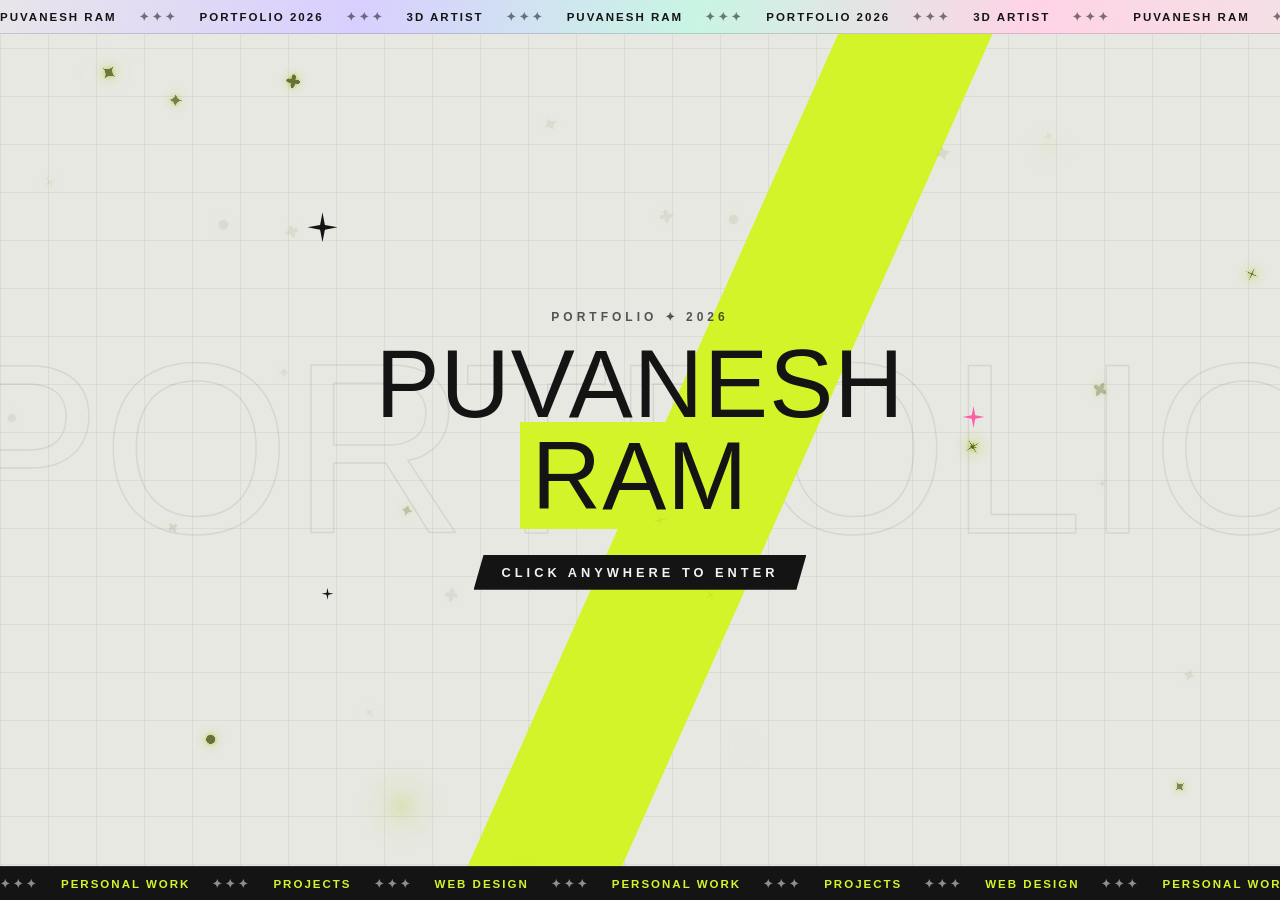
<file: index.html>
<!DOCTYPE html>
<html lang="en">
<head>
<meta charset="UTF-8">
<meta name="viewport" content="width=device-width, initial-scale=1.0">
<meta http-equiv="Content-Security-Policy" content="default-src 'none'; script-src 'self'; style-src 'self' https://fonts.googleapis.com; font-src https://fonts.gstatic.com; img-src 'self' data: https://i.ytimg.com; media-src 'self'; frame-src https://sketchfab.com https://www.youtube-nocookie.com https://player.vimeo.com https://drive.google.com; base-uri 'none'; form-action 'none'; upgrade-insecure-requests">
<meta name="referrer" content="strict-origin-when-cross-origin">
<title>Puvanesh Ram — 3D Generalist Portfolio</title>
<meta name="description" content="Puvanesh Ram is a 3D Generalist based in Chennai, India: 3D environments, characters, vehicles and VR training projects in Blender, Unreal Engine and Unity.">
<link rel="canonical" href="https://puvaneshram.github.io/">
<!-- link previews on WhatsApp, LinkedIn, X and others -->
<meta property="og:type" content="profile">
<meta property="og:site_name" content="Puvanesh Ram">
<meta property="og:title" content="Puvanesh Ram — 3D Generalist Portfolio">
<meta property="og:description" content="3D environments, characters, vehicles and VR training projects in Blender, Unreal Engine and Unity.">
<meta property="og:url" content="https://puvaneshram.github.io/">
<meta property="og:image" content="https://puvaneshram.github.io/assets/og-image.jpg">
<meta property="og:image:width" content="1200">
<meta property="og:image:height" content="630">
<meta name="twitter:card" content="summary_large_image">
<!-- tells Google this site belongs to a person, and which profiles are also theirs -->
<script type="application/ld+json">
{
  "@context": "https://schema.org",
  "@type": "Person",
  "name": "Puvanesh Ram",
  "jobTitle": "3D Generalist",
  "url": "https://puvaneshram.github.io/",
  "image": "https://puvaneshram.github.io/assets/profile/photo.webp",
  "address": { "@type": "PostalAddress", "addressLocality": "Chennai", "addressRegion": "Tamil Nadu", "addressCountry": "IN" },
  "knowsAbout": ["3D Environment Design", "VR Simulation", "Unreal Engine", "Unity", "Blender", "Vehicle Modeling", "UI & UX"],
  "sameAs": ["https://www.linkedin.com/in/puvanesh-ram-r-3493a3314/", "https://puvaneshramr1.artstation.com/"]
}
</script>
<link rel="preconnect" href="https://fonts.googleapis.com">
<link rel="preconnect" href="https://fonts.gstatic.com" crossorigin>
<link href="https://fonts.googleapis.com/css2?family=Bungee&family=Oswald:wght@400;500;600;700&family=Inter:wght@400;500;600&display=swap" rel="stylesheet">
<link rel="stylesheet" href="css/style.css">
</head>
<body>

<div class="screen screen-boot active" data-screen="boot" id="boot-screen">
  <div class="title-echo" aria-hidden="true">PORTFOLIO</div>
  <div class="boot-slash" aria-hidden="true"></div>
  <div class="boot-content">
    <span class="sparkle sparkle-a twinkle" aria-hidden="true"></span>
    <span class="sparkle sparkle-b pink" aria-hidden="true"></span>
    <span class="sparkle sparkle-c small twinkle" aria-hidden="true"></span>
    <p class="hero-kicker">PORTFOLIO ✦ 2026</p>
    <h1 class="hero-title" id="boot-title">PUVANESH<br><span class="title-accent">RAM</span></h1>
    <p class="boot-prompt">CLICK ANYWHERE TO ENTER</p>
  </div>
</div>

<div class="screen screen-menu" data-screen="menu">
  <div class="title-echo" aria-hidden="true">PORTFOLIO</div>

  <div class="menu-layout">
    <header class="menu-top">
      <div class="menu-head">
        <span class="sparkle sparkle-a twinkle" aria-hidden="true"></span>
        <span class="sparkle sparkle-b pink" aria-hidden="true"></span>
        <p class="hero-kicker">CREATIVE PROFILE ✦ 2026</p>
        <h1 class="hero-title">PUVANESH<br><span class="title-accent">RAM</span></h1>
        <div class="tag-row">
          <span class="tag-chip">3D ARTIST</span>
          <span class="tag-chip">UNITY / UNREAL</span>
          <span class="tag-chip">WEB DESIGN</span>
        </div>
      </div>
      <div class="year-badge" aria-hidden="true">
        <span class="year-label">PORTFOLIO</span>
        <span class="year-digits"><b>20</b><b class="outline">26</b></span>
      </div>
    </header>

    <nav class="menu-list" aria-label="Main menu">
      <button class="menu-item" data-target="work"><span class="mi-num">01</span><span class="mi-label">PERSONAL WORK</span></button>
      <button class="menu-item" data-target="unity"><span class="mi-num">02</span><span class="mi-label">PROJECTS</span></button>
      <button class="menu-item" data-target="about"><span class="mi-num">03</span><span class="mi-label">ABOUT</span></button>
      <button class="menu-item" data-target="contact"><span class="mi-num">04</span><span class="mi-label">CONTACT</span></button>
    </nav>

    <footer class="menu-bottom">
      <span class="stamp"><b>PR</b><small>PUVANESH RAM<br>EST. 2026</small></span>
      <div class="sparkle-line" aria-hidden="true"><i>✦</i><i>✦</i><i>✦</i><i>✦</i><i>✦</i><i>✦</i><i>✦</i></div>
      <div class="menu-links" id="menu-links"></div>
    </footer>
  </div>
</div>

<div class="screen screen-work" data-screen="work">
  <button class="back-btn" data-back>‹ BACK</button>
  <div class="screen-inner">
    <div class="section-head">
      <p class="section-kicker">FEATURED</p>
      <h2 class="section-title">PERSONAL WORK</h2>
    </div>

    <div class="card-grid" id="work-grid"></div>

    <div class="section-cta">
      <a class="btn btn-outline" id="work-artstation-cta" href="#" target="_blank" rel="noopener noreferrer" hidden>VIEW FULL GALLERY ON ARTSTATION ↗</a>
    </div>
  </div>
</div>

<div class="screen screen-unity" data-screen="unity">
  <button class="back-btn" data-back>‹ BACK</button>
  <div class="screen-inner">
    <div class="section-head">
      <p class="section-kicker">INTERACTIVE</p>
      <h2 class="section-title">PROJECTS</h2>
    </div>

    <div class="card-grid" id="projects-grid"></div>
  </div>
</div>

<div class="screen screen-about" data-screen="about">
  <button class="back-btn" data-back>‹ BACK</button>
  <div class="screen-inner">
    <div class="section-head">
      <p class="section-kicker">WHO I AM</p>
      <h2 class="section-title">ABOUT</h2>
    </div>
    <div class="about-layout" id="about-content"></div>
  </div>
</div>

<div class="screen screen-contact" data-screen="contact">
  <button class="back-btn" data-back>‹ BACK</button>
  <div class="screen-inner" id="contact-content"></div>
</div>

<div class="screen screen-detail" data-screen="detail">
  <button class="back-btn" id="detail-back">‹ BACK</button>
  <div class="screen-inner">
    <header class="detail-header" id="detail-header"></header>
    <div class="detail-grid" id="detail-grid"></div>
  </div>

  <div class="detail-lightbox" id="detail-lightbox" hidden>
    <div class="lightbox-backdrop" data-lightbox-close></div>
    <button class="lightbox-close" data-lightbox-close aria-label="Close">&times;</button>
    <button class="lightbox-nav lightbox-prev" data-lightbox-prev aria-label="Previous image">‹</button>
    <div class="lightbox-stage" id="lightbox-stage"></div>
    <button class="lightbox-nav lightbox-next" data-lightbox-next aria-label="Next image">›</button>
    <div class="lightbox-counter" id="lightbox-counter"></div>
  </div>
</div>

<div class="ticker ticker-top" aria-hidden="true">
  <div class="ticker-track">
    <span class="ticker-group">
      <span>PUVANESH RAM</span><i>✦✦✦</i>
      <span>PORTFOLIO 2026</span><i>✦✦✦</i>
      <span>3D ARTIST</span><i>✦✦✦</i>
      <span>PUVANESH RAM</span><i>✦✦✦</i>
      <span>PORTFOLIO 2026</span><i>✦✦✦</i>
      <span>3D ARTIST</span><i>✦✦✦</i>
    </span>
  </div>
</div>

<div class="ticker ticker-bottom" aria-hidden="true">
  <div class="ticker-track reverse">
    <span class="ticker-group">
      <i>✦✦✦</i><span>PERSONAL WORK</span>
      <i>✦✦✦</i><span>PROJECTS</span>
      <i>✦✦✦</i><span>WEB DESIGN</span>
      <i>✦✦✦</i><span>PERSONAL WORK</span>
      <i>✦✦✦</i><span>PROJECTS</span>
      <i>✦✦✦</i><span>WEB DESIGN</span>
    </span>
  </div>
</div>

<div class="fx-star" id="fx-star" aria-hidden="true"></div>
<div class="fx-flash" id="fx-flash" aria-hidden="true"></div>
<div class="fx-particles" id="fx-particles" aria-hidden="true"></div>

<script src="js/projects.js"></script>
<script src="js/profile.js"></script>
<script src="js/main.js"></script>
<script src="js/effects.js"></script>
</body>
</html>
</file>
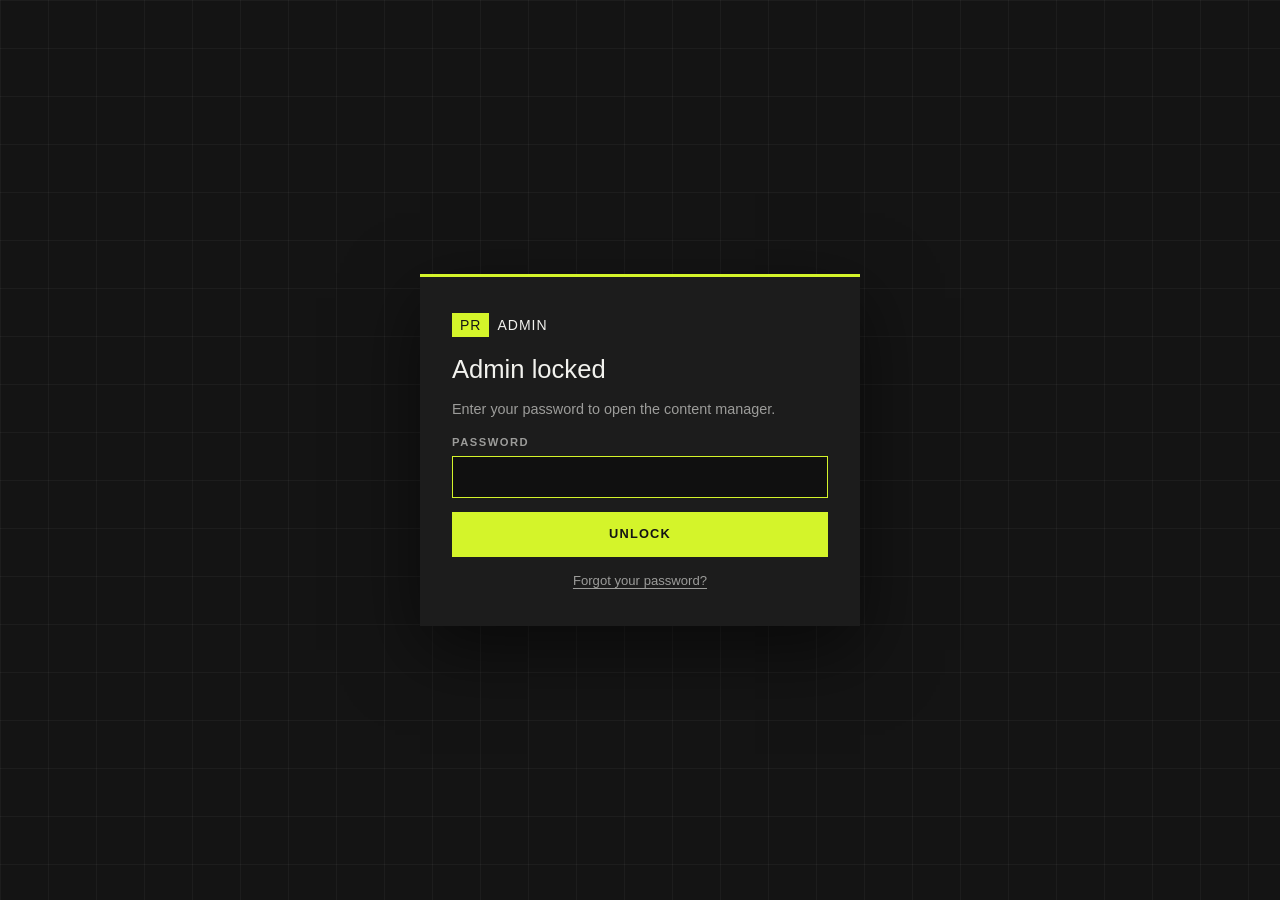
<file: admin.html>
<!DOCTYPE html>
<html lang="en">
<head>
<meta charset="UTF-8">
<meta name="viewport" content="width=device-width, initial-scale=1.0">
<!-- blob: lets the password-decrypted admin app run; nothing else outside this site may load -->
<meta http-equiv="Content-Security-Policy" content="default-src 'none'; script-src 'self' blob:; style-src 'self' https://fonts.googleapis.com; font-src https://fonts.gstatic.com; img-src 'self' data: blob: https://i.ytimg.com; media-src 'self' blob:; connect-src 'self' https://api.github.com; base-uri 'none'; form-action 'none'; upgrade-insecure-requests">
<meta name="referrer" content="no-referrer">
<meta name="robots" content="noindex, nofollow">
<title>Portfolio Admin</title>
<link rel="preconnect" href="https://fonts.googleapis.com">
<link rel="preconnect" href="https://fonts.gstatic.com" crossorigin>
<link href="https://fonts.googleapis.com/css2?family=Bungee&family=Oswald:wght@400;500;600;700&family=Inter:wght@400;500;600&display=swap" rel="stylesheet">
<link rel="stylesheet" href="css/admin.css">
</head>
<body class="locked">

<div class="adm-lock" id="adm-lock" hidden></div>
<div class="adm-lock-notice" id="adm-lock-notice" role="status" hidden></div>

<header class="adm-top">
  <a class="adm-logo" href="index.html" target="_blank" rel="noopener"><b>PR</b>ADMIN</a>
  <div class="adm-status" id="adm-status"></div>
  <div class="adm-top-actions">
    <span class="adm-dirty" id="adm-dirty" hidden>Unsaved changes</span>
    <a class="adm-btn ghost" href="index.html" target="_blank" rel="noopener">View site ↗</a>
    <button class="adm-btn ghost" id="adm-password" type="button">Password</button>
    <button class="adm-btn ghost" id="adm-lock-btn" type="button">Lock</button>
    <button class="adm-btn" id="adm-save" type="button">Save</button>
    <button class="adm-btn primary" id="adm-publish" type="button" title="Put your saved changes on the live website">Publish ↑</button>
  </div>
</header>

<div class="adm-shell">
  <nav class="adm-nav" id="adm-nav" aria-label="Sections">
    <p class="adm-nav-label">Posts</p>
    <button type="button" data-tab="work">Personal Work <span data-count="work"></span></button>
    <button type="button" data-tab="projects">Projects <span data-count="projects"></span></button>
    <p class="adm-nav-label">About me</p>
    <button type="button" data-tab="profile">Profile</button>
    <button type="button" data-tab="cv">CV</button>
  </nav>
  <main class="adm-main" id="adm-main"></main>
</div>

<div class="adm-drawer" id="adm-drawer" hidden></div>
<div class="adm-toast" id="adm-toast" role="status" hidden></div>

<script src="js/projects.js"></script>
<script src="js/profile.js"></script>
<!-- the admin app itself only loads after the password decrypts it (js/admin-lock.js) -->
<script src="js/admin.vault.js"></script>
<script src="js/admin-lock.js"></script>
</body>
</html>
</file>
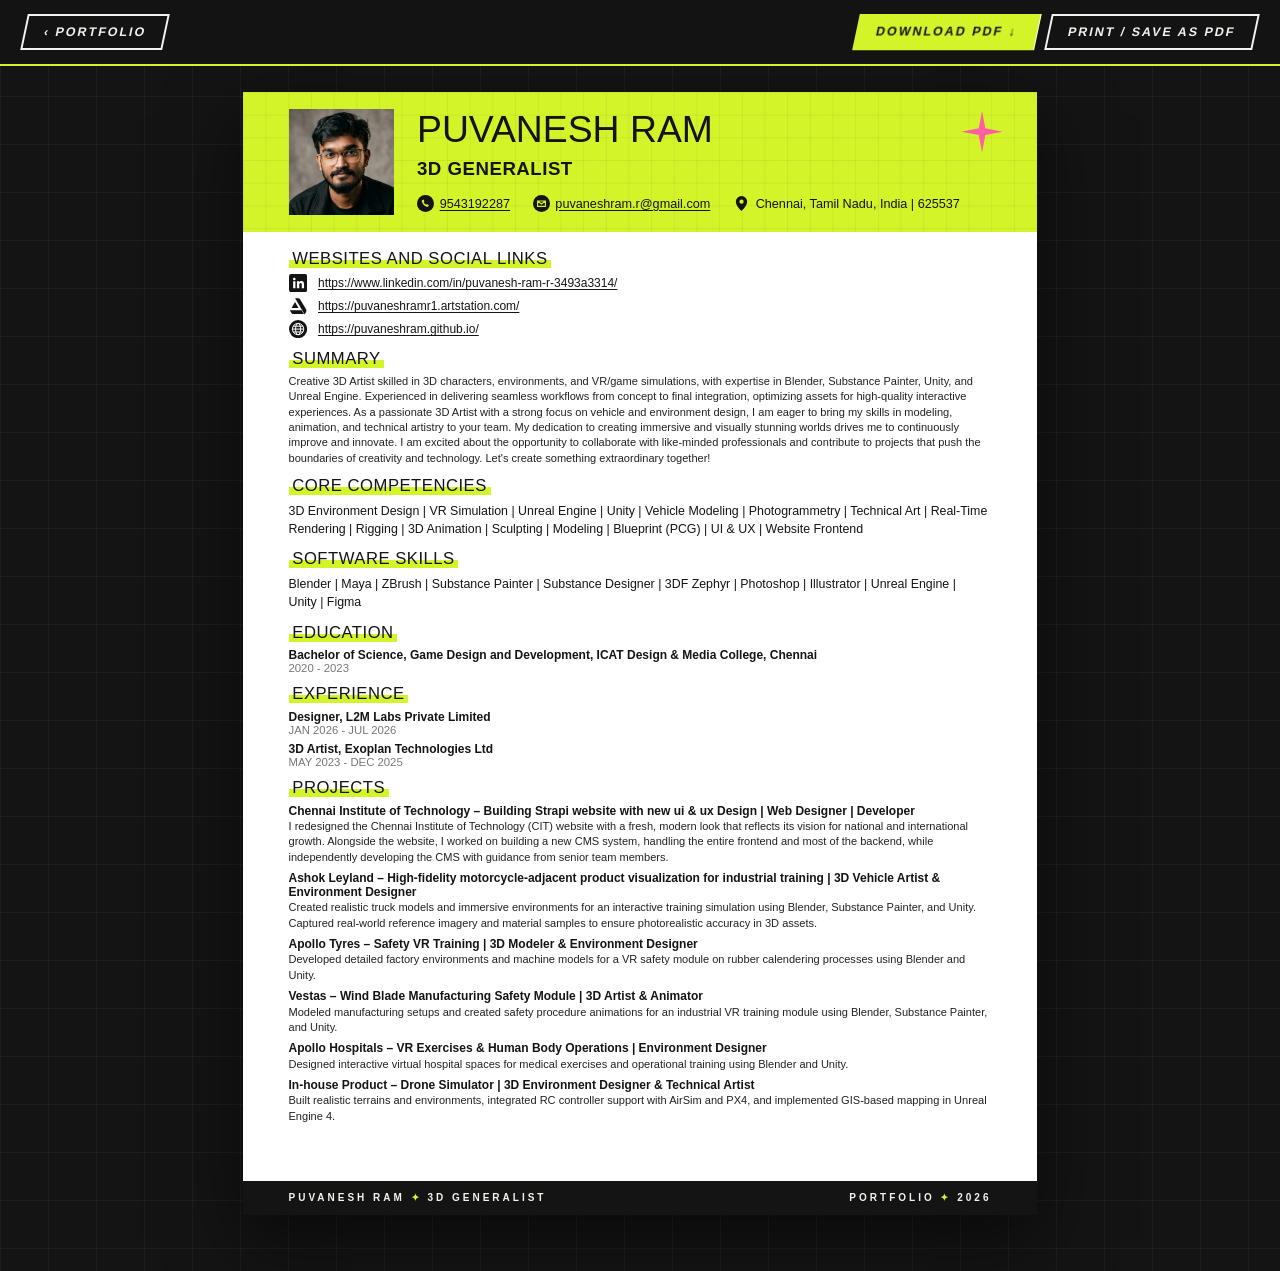
<file: cv.html>
<!DOCTYPE html>
<html lang="en">
<head>
<meta charset="UTF-8">
<meta name="viewport" content="width=device-width, initial-scale=1.0">
<meta http-equiv="Content-Security-Policy" content="default-src 'none'; script-src 'self'; style-src 'self' https://fonts.googleapis.com; font-src https://fonts.gstatic.com; img-src 'self' data:; base-uri 'none'; form-action 'none'; upgrade-insecure-requests">
<meta name="referrer" content="strict-origin-when-cross-origin">
<title>Puvanesh Ram — CV</title>
<meta name="description" content="CV of Puvanesh Ram, 3D Generalist in Chennai, India: experience, client projects, software skills and education.">
<link rel="canonical" href="https://puvaneshram.github.io/cv.html">
<link rel="preconnect" href="https://fonts.googleapis.com">
<link rel="preconnect" href="https://fonts.gstatic.com" crossorigin>
<link href="https://fonts.googleapis.com/css2?family=Bungee&family=Oswald:wght@400;500;600;700&family=Inter:wght@400;500;600&display=swap" rel="stylesheet">
<link rel="stylesheet" href="css/cv.css">
</head>
<body>

<div class="cv-toolbar">
  <a class="cv-tool" href="index.html">‹ PORTFOLIO</a>
  <div class="cv-tool-actions">
    <a class="cv-tool cv-tool-solid" id="cv-download" download>DOWNLOAD PDF ↓</a>
    <button class="cv-tool" id="cv-print" type="button">PRINT / SAVE AS PDF</button>
  </div>
</div>

<main class="cv-sheet" id="cv-sheet"></main>

<script src="js/profile.js"></script>
<script src="js/cv.js"></script>
</body>
</html>
</file>
<file: css/style.css>
:root {
  --ink: #141414;
  --panel: #1c1c1c;
  --paper: #f2f2ee;
  --boot-bg: #e8e8e3;
  --accent: #d4f42a;
  --accent-2: #ff5fa2;
  --lavender: #c3b4ff;
  --mint: #9af2cf;
  --pink: #ffb3d1;
  --peach: #ffd08a;
  --font-display: 'Bungee', sans-serif;
  --font-head: 'Oswald', sans-serif;
  --font-body: 'Inter', sans-serif;
  --ticker-h: 34px;
  --star: polygon(50% 0%, 58% 42%, 100% 50%, 58% 58%, 50% 100%, 42% 58%, 0% 50%, 42% 42%);
  --px: 0;
  --py: 0;
  --cx: -9999px;
  --cy: -9999px;
}

* { margin: 0; padding: 0; box-sizing: border-box; }

body {
  background: var(--ink);
  color: var(--paper);
  font-family: var(--font-body);
  overflow-x: hidden;
}

a { color: inherit; text-decoration: none; }
button { font: inherit; color: inherit; background: none; border: none; cursor: pointer; }

/* ---------- SCREENS ---------- */
.screen {
  position: fixed;
  inset: 0;
  overflow-y: auto;
  overflow-x: hidden;
  opacity: 0;
  pointer-events: none;
  transform: translateY(18px);
  transition: opacity 0.35s ease, transform 0.35s ease;
  z-index: 1;
  background-color: var(--ink);
  background-image:
    linear-gradient(rgba(255,255,255,0.045) 1px, transparent 1px),
    linear-gradient(90deg, rgba(255,255,255,0.045) 1px, transparent 1px);
  background-size: 48px 48px;
}
.screen.active {
  opacity: 1;
  pointer-events: auto;
  transform: none;
  z-index: 2;
}

.screen-inner {
  position: relative;
  z-index: 1;
  width: 100%;
  max-width: 1200px;
  margin: 0 auto;
  padding: calc(var(--ticker-h) + 90px) 40px calc(var(--ticker-h) + 70px);
}

.title-echo {
  position: absolute;
  top: 50%; left: 50%;
  transform: translate(-50%, -50%);
  font-family: var(--font-display);
  font-size: clamp(5rem, 19vw, 18rem);
  line-height: 1;
  color: transparent;
  -webkit-text-stroke: 1.5px rgba(242,242,238,0.07);
  white-space: nowrap;
  pointer-events: none;
  user-select: none;
  z-index: 0;
}

/* ---------- TICKERS ---------- */
.ticker {
  position: fixed;
  left: 0; right: 0;
  height: var(--ticker-h);
  z-index: 20;
  overflow: hidden;
  display: flex;
  align-items: center;
  pointer-events: none;
}
.ticker-top {
  top: 0;
  color: var(--ink);
  background: linear-gradient(100deg, #d9d9d5 0%, #ecebe6 24%, #d8cfff 40%, #c9f5e4 52%, #ffd3e6 64%, #ecebe6 80%, #d9d9d5 100%);
  background-size: 220% 100%;
  background-position: calc(50% + var(--px) * 50%) 0;
  border-bottom: 1px solid rgba(0,0,0,0.15);
}
.ticker-bottom {
  bottom: 0;
  color: var(--accent);
  background: var(--ink);
  border-top: 1px solid #2a2a2a;
}
.ticker-track {
  display: flex;
  width: max-content;
  animation: ticker-scroll 40s linear infinite;
}
.ticker-track.reverse { animation-direction: reverse; }
.ticker-group {
  display: flex;
  align-items: center;
  flex-shrink: 0;
  gap: 22px;
  padding-right: 22px;
  font-family: var(--font-head);
  font-weight: 700;
  font-size: 0.72rem;
  letter-spacing: 2px;
  white-space: nowrap;
}
.ticker-group i { font-style: normal; letter-spacing: 3px; opacity: 0.55; }
.ticker-bottom .ticker-group i { color: var(--paper); }
@keyframes ticker-scroll {
  to { transform: translateX(var(--shift, -50%)); }
}

/* ---------- SPARKLES (4-point stars) ---------- */
.sparkle {
  position: absolute;
  width: 22px;
  height: 22px;
  background: var(--accent);
  clip-path: var(--star);
  pointer-events: none;
}
.sparkle.pink { background: var(--accent-2); }
.sparkle.small { width: 12px; height: 12px; }
.sparkle.twinkle { animation: twinkle 2.2s ease-in-out infinite; }
@keyframes twinkle {
  0%, 100% { transform: scale(0.7); opacity: 0.5; }
  50% { transform: scale(1.15); opacity: 1; }
}
.sparkle-a { top: -18px; left: -44px; width: 30px; height: 30px; }
.sparkle-b { top: 40%; right: -56px; }
.sparkle-c { bottom: 70px; left: -30px; animation-delay: 0.8s; }

/* ---------- SHARED TITLE TYPE ---------- */
.hero-kicker {
  font-family: var(--font-head);
  font-weight: 700;
  letter-spacing: 4px;
  font-size: 0.75rem;
  color: var(--accent);
}

.hero-title {
  font-family: var(--font-display);
  font-weight: 400;
  font-size: clamp(2.8rem, 7.5vw, 6rem);
  line-height: 0.95;
  letter-spacing: 1px;
  color: var(--paper);
  margin-top: 14px;
}
.title-accent { color: var(--accent); }
.hero-title.title-pulse { animation: title-pop 0.6s ease; }
@keyframes title-pop {
  0% { transform: scale(1); }
  35% { transform: scale(1.08) rotate(-1deg); }
  100% { transform: scale(1); }
}

/* ---------- BOOT SCREEN (light poster) ---------- */
.screen-boot {
  display: flex;
  overflow: hidden;
  color: var(--ink);
  cursor: pointer;
  background-color: var(--boot-bg);
  background-image:
    linear-gradient(rgba(0,0,0,0.05) 1px, transparent 1px),
    linear-gradient(90deg, rgba(0,0,0,0.05) 1px, transparent 1px);
}
.screen-boot .title-echo { -webkit-text-stroke-color: rgba(0,0,0,0.08); }
.screen-boot .hero-kicker { color: var(--ink); opacity: 0.7; }
.screen-boot .hero-title { color: var(--ink); }
.screen-boot .title-accent { color: var(--ink); background: var(--accent); padding: 0 0.12em; }
.screen-boot .sparkle { background: var(--ink); }
.screen-boot .sparkle.pink { background: var(--accent-2); }

.boot-slash {
  position: absolute;
  top: 50%; left: 57%;
  width: clamp(90px, 11vw, 170px);
  height: 160vh;
  background: var(--accent);
  transform: translate(-50%, -50%) rotate(24deg);
  pointer-events: none;
  z-index: 1;
}

.boot-content {
  position: relative;
  z-index: 2;
  margin: auto;
  padding: 80px 24px;
  text-align: center;
}

.boot-prompt {
  display: inline-block;
  margin-top: 34px;
  font-family: var(--font-head);
  font-weight: 700;
  font-size: 0.8rem;
  letter-spacing: 4px;
  color: var(--paper);
  background: var(--ink);
  padding: 10px 28px;
  clip-path: polygon(10px 0, 100% 0, calc(100% - 10px) 100%, 0 100%);
  animation: blink-prompt 1.4s ease-in-out infinite;
}
@keyframes blink-prompt {
  0%, 100% { color: var(--paper); }
  50% { color: rgba(242,242,238,0.25); }
}

/* ---------- MAIN MENU (dark poster) ---------- */
.screen-menu { display: flex; }
.screen-menu .title-echo { top: 62%; }

.menu-layout {
  position: relative;
  z-index: 2;
  margin: auto;
  width: min(1100px, 92vw);
  padding: calc(var(--ticker-h) + 36px) 0 calc(var(--ticker-h) + 28px);
  display: flex;
  flex-direction: column;
  gap: 34px;
}

.menu-top {
  display: flex;
  justify-content: space-between;
  align-items: flex-end;
  gap: 24px;
}
.menu-head { position: relative; }

.tag-row {
  display: flex;
  gap: 10px;
  flex-wrap: wrap;
  margin-top: 20px;
}
.tag-chip {
  font-family: var(--font-head);
  font-weight: 700;
  font-size: 0.66rem;
  letter-spacing: 1.5px;
  color: var(--paper);
  border: 1.5px solid rgba(242,242,238,0.6);
  padding: 5px 14px;
  transform: skewX(-12deg);
}
.tag-chip:first-child { background: var(--accent); color: var(--ink); border-color: var(--accent); }

.year-badge { display: flex; align-items: center; gap: 10px; }
.year-label {
  writing-mode: vertical-rl;
  transform: rotate(180deg);
  font-family: var(--font-head);
  font-weight: 700;
  font-size: 0.7rem;
  letter-spacing: 3px;
  opacity: 0.7;
}
.year-digits {
  display: flex;
  flex-direction: column;
  font-family: var(--font-display);
  font-size: clamp(2.2rem, 4.5vw, 3.6rem);
  line-height: 0.9;
  color: var(--lavender);
}
.year-digits b { font-weight: 400; }
.year-digits .outline { color: transparent; -webkit-text-stroke: 1.5px var(--lavender); }

/* slanted slice menu — adjacent edges stay parallel via overlap of --s */
.menu-list {
  --s: 56px;
  display: flex;
  height: clamp(190px, 34vh, 300px);
}
.menu-item {
  --tint: var(--lavender);
  position: relative;
  flex: 1;
  min-width: 0;
  display: flex;
  flex-direction: column;
  justify-content: space-between;
  padding: 22px calc(var(--s) + 10px) 22px 20px;
  background: var(--tint);
  color: var(--ink);
  text-align: left;
  clip-path: polygon(var(--s) 0, 100% 0, calc(100% - var(--s)) 100%, 0 100%);
  transition: flex 0.35s ease, background 0.25s ease, filter 0.25s ease;
  outline: none;
}
.menu-item + .menu-item { margin-left: calc(10px - var(--s)); }
.menu-item:nth-child(2) { --tint: var(--mint); }
.menu-item:nth-child(3) { --tint: var(--pink); }
.menu-item:nth-child(4) { --tint: var(--peach); }
.menu-item::after {
  content: '';
  position: absolute;
  inset: 0;
  background: repeating-linear-gradient(-66deg, rgba(0,0,0,0.06) 0 2px, transparent 2px 9px);
  pointer-events: none;
}

.mi-num {
  position: relative;
  z-index: 2;
  margin-left: var(--s);
  font-family: var(--font-display);
  font-size: clamp(2.6rem, 5vw, 4.4rem);
  line-height: 1;
  color: transparent;
  -webkit-text-stroke: 2px var(--ink);
  transition: color 0.25s ease;
}
.mi-label {
  position: relative;
  z-index: 2;
  display: flex;
  align-items: center;
  gap: 10px;
  font-family: var(--font-head);
  font-weight: 700;
  font-size: clamp(0.85rem, 1.2vw, 1.05rem);
  letter-spacing: 2px;
  white-space: nowrap;
}
.mi-label::after {
  content: '→';
  opacity: 0;
  transform: translateX(-6px);
  transition: opacity 0.2s ease, transform 0.2s ease;
}

.menu-list:hover .menu-item:not(:hover) { filter: brightness(0.75) saturate(0.8); }
.menu-item:hover,
.menu-item:focus-visible {
  flex: 1.5;
  background: var(--accent);
  filter: none;
}
.menu-item:hover .mi-num,
.menu-item:focus-visible .mi-num { color: var(--ink); }
.menu-item:hover .mi-label::after,
.menu-item:focus-visible .mi-label::after { opacity: 1; transform: translateX(0); }

.menu-bottom {
  display: flex;
  align-items: center;
  gap: 28px;
}
.stamp { display: inline-flex; align-items: center; gap: 10px; flex-shrink: 0; }
.stamp b {
  font-family: var(--font-display);
  font-weight: 400;
  font-size: 1.3rem;
  color: var(--ink);
  background: var(--paper);
  padding: 6px 12px 4px;
  clip-path: polygon(0 0, 100% 0, 100% 70%, 78% 100%, 0 100%);
}
.stamp small {
  font-family: var(--font-head);
  font-weight: 700;
  font-size: 0.6rem;
  letter-spacing: 1.5px;
  line-height: 1.35;
  opacity: 0.8;
}
.sparkle-line {
  flex: 1;
  position: relative;
  display: flex;
  justify-content: space-between;
  align-items: center;
}
.sparkle-line::before {
  content: '';
  position: absolute;
  left: 0; right: 0; top: 50%;
  height: 1px;
  background: rgba(242,242,238,0.25);
}
.sparkle-line i {
  position: relative;
  font-style: normal;
  font-size: 0.8rem;
  line-height: 1;
  padding: 0 6px;
  background: var(--ink);
  color: var(--lavender);
}
.sparkle-line i:nth-child(3n+2) { color: var(--mint); }
.sparkle-line i:nth-child(3n) { color: var(--pink); }

.menu-links {
  display: flex;
  gap: 20px;
  flex-shrink: 0;
  font-family: var(--font-head);
  font-weight: 600;
  font-size: 0.75rem;
  letter-spacing: 1.5px;
}
.menu-links a { opacity: 0.75; transition: color 0.2s ease, opacity 0.2s ease; }
.menu-links a:hover { color: var(--accent); opacity: 1; }

/* ---------- BACK BUTTON / BUTTONS ---------- */
.back-btn {
  position: fixed;
  top: calc(var(--ticker-h) + 18px);
  left: 24px;
  z-index: 5;
  font-family: var(--font-head);
  font-weight: 700;
  letter-spacing: 2px;
  font-size: 0.75rem;
  color: var(--ink);
  background: var(--paper);
  padding: 10px 26px;
  clip-path: polygon(10px 0, 100% 0, calc(100% - 10px) 100%, 0 100%);
  transition: background 0.2s ease, transform 0.2s ease;
}
.back-btn:hover,
.back-btn:focus-visible { background: var(--accent); transform: translateX(-3px); outline: none; }

.btn {
  display: inline-block;
  font-family: var(--font-head);
  font-weight: 700;
  letter-spacing: 2px;
  font-size: 0.8rem;
  padding: 14px 30px;
  transition: background 0.2s ease, color 0.2s ease, transform 0.2s ease;
}
.btn-outline {
  color: var(--accent);
  border: 2px solid var(--accent);
  transform: skewX(-12deg);
}
.btn-outline:hover {
  background: var(--accent);
  color: var(--ink);
  transform: skewX(-12deg) translateY(-3px);
}

/* ---------- SECTIONS ---------- */
.section-head { text-align: center; margin-bottom: 60px; }
.section-kicker {
  display: inline-block;
  font-family: var(--font-head);
  font-weight: 700;
  letter-spacing: 3px;
  font-size: 0.7rem;
  color: var(--ink);
  background: var(--accent);
  padding: 6px 22px;
  clip-path: polygon(8px 0, 100% 0, calc(100% - 8px) 100%, 0 100%);
}
.section-title {
  font-family: var(--font-display);
  font-weight: 400;
  font-size: clamp(2rem, 5vw, 3.4rem);
  line-height: 1;
  margin-top: 16px;
}
.section-title::after,
.footer-title::after {
  content: ' ✦';
  color: var(--accent-2);
  font-size: 0.5em;
  vertical-align: middle;
}
.section-cta { text-align: center; margin-top: 56px; }

/* ---------- CARDS ---------- */
.card-grid {
  counter-reset: card-counter;
  display: grid;
  grid-template-columns: repeat(auto-fit, minmax(280px, 380px));
  justify-content: center;
  gap: 28px;
  max-width: 1200px;
  margin: 0 auto;
}

.card {
  counter-increment: card-counter;
  position: relative;
  perspective: 1000px;
  cursor: pointer;
  outline: none;
  filter: drop-shadow(0 12px 18px rgba(0,0,0,0.45));
  transition: filter 0.25s ease;
}
.card:hover,
.card:focus-visible { filter: drop-shadow(7px 7px 0 var(--accent)); }

.card::after {
  content: 'No.' counter(card-counter, decimal-leading-zero);
  position: absolute;
  top: -10px;
  right: 34px;
  z-index: 4;
  font-family: var(--font-head);
  font-weight: 700;
  font-size: 0.65rem;
  letter-spacing: 1px;
  color: var(--ink);
  background: var(--accent-2);
  padding: 5px 14px;
  clip-path: polygon(6px 0, 100% 0, calc(100% - 6px) 100%, 0 100%);
  pointer-events: none;
}

.card-inner {
  --s: 26px;
  position: relative;
  overflow: hidden;
  background: var(--panel);
  clip-path: polygon(var(--s) 0, 100% 0, calc(100% - var(--s)) 100%, 0 100%);
  transform: rotateX(var(--ry, 0deg)) rotateY(var(--rx, 0deg));
  transition: transform 0.15s ease-out;
}

/* square, like ArtStation thumbnails — the admin's thumbnail crop frame uses the same 1:1 shape */
.card-media {
  position: relative;
  aspect-ratio: 1 / 1;
  overflow: hidden;
}
.card-media::before {
  content: '';
  position: absolute;
  inset: 0;
  background: repeating-linear-gradient(-66deg, rgba(0,0,0,0.05) 0 2px, transparent 2px 9px);
  pointer-events: none;
}
.art-1 { background: linear-gradient(160deg, #ddd3ff 0%, #a493f5 100%); }
.art-2 { background: linear-gradient(160deg, #c8f8e4 0%, #6fd9b0 100%); }
.art-3 { background: linear-gradient(160deg, #ffd6e6 0%, #ff8fbf 100%); }

.placeholder-label {
  position: absolute;
  inset: 0;
  display: flex;
  align-items: center;
  justify-content: center;
  text-align: center;
  font-family: var(--font-display);
  font-size: 1.1rem;
  line-height: 1.15;
  color: rgba(20,20,20,0.55);
}

.card-cover {
  position: absolute;
  inset: 0;
  width: 100%;
  height: 100%;
  object-fit: cover;
}
.card-cover.img-missing { display: none; }

.card-video {
  position: absolute;
  inset: 0;
  width: 100%;
  height: 100%;
  object-fit: cover;
  opacity: 0;
  transition: opacity 0.25s ease;
  pointer-events: none;
}
.card:hover .card-video,
.card:focus-visible .card-video { opacity: 1; }

.card-badges {
  position: absolute;
  top: 14px;
  left: 36px;
  display: flex;
  gap: 6px;
  z-index: 3;
}
.badge {
  font-family: var(--font-head);
  font-weight: 700;
  font-size: 0.62rem;
  letter-spacing: 1.5px;
  padding: 4px 10px;
  color: var(--paper);
  background: var(--ink);
  transform: skewX(-12deg);
}
.badge-3d { background: var(--accent); color: var(--ink); }

.holo-sheen {
  position: absolute;
  inset: 0;
  pointer-events: none;
  opacity: 0;
  transition: opacity 0.2s ease;
  mix-blend-mode: overlay;
  background: radial-gradient(circle at var(--mx, 50%) var(--my, 50%),
    rgba(255,255,255,0.7), rgba(195,180,255,0.45) 22%, rgba(154,242,207,0.4) 42%, rgba(255,179,209,0.35) 60%, transparent 78%);
}
.card:hover .holo-sheen,
.card:focus-visible .holo-sheen { opacity: 1; }

.card-info {
  position: relative;
  padding: 16px calc(var(--s) + 14px) 20px 20px;
  background: var(--paper);
  color: var(--ink);
}
.card-info h3 {
  font-family: var(--font-head);
  font-weight: 700;
  font-size: 1rem;
  letter-spacing: 1px;
  text-transform: uppercase;
}
.card-info p {
  font-size: 0.78rem;
  opacity: 0.65;
  margin-top: 3px;
}

/* ---------- UNITY / ABOUT / CONTACT ---------- */
.screen-unity .screen-inner,
.screen-contact .screen-inner { text-align: center; }

.btn-solid {
  background: var(--accent);
  color: var(--ink);
  border: 2px solid var(--accent);
  transform: skewX(-12deg);
}
.btn-solid:hover {
  background: var(--accent-2);
  border-color: var(--accent-2);
  transform: skewX(-12deg) translateY(-3px);
}

/* ---------- ABOUT (profile card + CV-style body) ---------- */
.about-layout {
  display: grid;
  grid-template-columns: 300px minmax(0, 1fr);
  gap: 56px;
  align-items: start;
}

.about-profile {
  position: sticky;
  top: calc(var(--ticker-h) + 24px);
  padding: 28px;
  background: var(--panel);
  border-top: 3px solid var(--accent);
}
.about-photo {
  position: relative;
  aspect-ratio: 1;
  background: var(--ink);
  display: flex;
  align-items: center;
  justify-content: center;
  overflow: hidden;
}
.about-initials {
  font-family: var(--font-display);
  font-size: 4.5rem;
  color: var(--accent);
}
.about-photo img {
  position: absolute;
  inset: 0;
  width: 100%;
  height: 100%;
  object-fit: cover;
}
.about-photo img.img-missing { display: none; }

.about-name {
  margin-top: 22px;
  font-family: var(--font-display);
  font-weight: 400;
  font-size: 1.6rem;
  line-height: 1.1;
}
.about-role {
  margin-top: 6px;
  font-family: var(--font-head);
  font-weight: 700;
  letter-spacing: 2px;
  font-size: 0.85rem;
  color: var(--accent);
  text-transform: uppercase;
}
.about-location {
  margin-top: 6px;
  font-size: 0.8rem;
  opacity: 0.55;
}
.about-cv { display: block; margin-top: 24px; text-align: center; }
.about-cv-view {
  display: block;
  margin-top: 12px;
  text-align: center;
  font-size: 0.78rem;
  opacity: 0.7;
  text-decoration: underline;
  text-underline-offset: 3px;
}
.about-cv-view:hover { opacity: 1; color: var(--accent); }

.about-links {
  list-style: none;
  margin-top: 24px;
  border-top: 1px solid rgba(242,242,238,0.15);
}
.about-links a {
  display: flex;
  justify-content: space-between;
  padding: 12px 0;
  border-bottom: 1px solid rgba(242,242,238,0.15);
  font-family: var(--font-head);
  font-weight: 600;
  font-size: 0.85rem;
  letter-spacing: 1.5px;
  text-transform: uppercase;
  transition: color 0.2s ease, padding 0.2s ease;
}
.about-links a:hover { color: var(--accent); padding-left: 6px; }
.about-links span { color: var(--accent); }

.about-block + .about-block { margin-top: 44px; }
.about-label {
  display: flex;
  align-items: center;
  gap: 14px;
  margin-bottom: 18px;
  font-family: var(--font-head);
  font-weight: 700;
  font-size: 0.72rem;
  letter-spacing: 3px;
  text-transform: uppercase;
  color: var(--accent);
}
.about-label::after {
  content: '';
  flex: 1;
  height: 1px;
  background: rgba(242,242,238,0.15);
}
.about-text {
  line-height: 1.7;
  opacity: 0.85;
}
.about-text + .about-text { margin-top: 14px; }

.chip-list {
  display: flex;
  flex-wrap: wrap;
  gap: 10px;
}
.chip-list .tag-chip:first-child { background: none; color: var(--paper); border-color: rgba(242,242,238,0.6); }

.timeline {
  list-style: none;
  border-left: 2px solid rgba(242,242,238,0.15);
}
.timeline li {
  position: relative;
  display: flex;
  flex-direction: column;
  gap: 3px;
  padding: 0 0 26px 26px;
}
.timeline li:last-child { padding-bottom: 0; }
.timeline li::before {
  content: '';
  position: absolute;
  left: -9px;
  top: 0;
  width: 16px;
  height: 16px;
  background: var(--accent);
  clip-path: var(--star);
}
.tl-date {
  font-family: var(--font-head);
  font-weight: 600;
  font-size: 0.72rem;
  letter-spacing: 1.5px;
  text-transform: uppercase;
  opacity: 0.55;
}
.tl-title {
  font-family: var(--font-head);
  font-weight: 700;
  font-size: 1.15rem;
  letter-spacing: 0.5px;
  text-transform: uppercase;
}
.tl-org { font-size: 0.9rem; opacity: 0.8; }

/* ---------- CONTACT ---------- */
.contact-title { margin-top: 18px; }
.contact-email {
  display: inline-block;
  margin-top: 26px;
  font-family: var(--font-display);
  font-size: clamp(1rem, 3.2vw, 1.9rem);
  color: var(--accent);
  overflow-wrap: anywhere;
  border-bottom: 3px solid transparent;
  transition: border-color 0.2s ease;
}
.contact-email:hover { border-color: var(--accent); }
.contact-location {
  margin-top: 10px;
  font-size: 0.85rem;
  opacity: 0.55;
}

.recruiter-card {
  max-width: 760px;
  margin: 72px auto 0;
  padding: 40px 32px;
  background: var(--panel);
  border-top: 3px solid var(--accent);
}
.recruiter-title {
  margin-top: 18px;
  font-family: var(--font-display);
  font-weight: 400;
  font-size: clamp(1.3rem, 3vw, 2rem);
  line-height: 1.1;
}
.recruiter-text {
  margin: 12px auto 0;
  max-width: 46ch;
  line-height: 1.6;
  opacity: 0.8;
}
.recruiter-actions {
  margin-top: 28px;
  display: flex;
  gap: 16px;
  justify-content: center;
  flex-wrap: wrap;
}

@media (max-width: 900px) {
  .about-layout { grid-template-columns: 1fr; gap: 40px; }
  .about-profile { position: static; max-width: 420px; width: 100%; margin: 0 auto; }
}

.footer-title {
  font-family: var(--font-display);
  font-weight: 400;
  font-size: clamp(2rem, 5vw, 3.4rem);
  line-height: 1.05;
}
.footer-links {
  margin-top: 36px;
  display: flex;
  gap: 14px;
  justify-content: center;
  flex-wrap: wrap;
}
.footer-links a {
  font-family: var(--font-head);
  font-weight: 700;
  font-size: 0.85rem;
  letter-spacing: 2px;
  padding: 12px 26px;
  border: 2px solid var(--paper);
  transform: skewX(-12deg);
  transition: background 0.2s ease, color 0.2s ease, border-color 0.2s ease;
}
.footer-links a:hover { background: var(--accent); border-color: var(--accent); color: var(--ink); }

/* ---------- PROJECT DETAIL (editorial header + masonry grid, lightbox to view full-size) ---------- */

/* the header: title/description on the left, meta + actions in a divided column on the right —
   a horizontal case-study intro banner instead of a persistent side rail */
.detail-header {
  display: grid;
  grid-template-columns: minmax(0, 1fr) 300px;
  gap: 40px;
  padding-bottom: 28px;
  border-bottom: 1px solid rgba(242,242,238,0.15);
}
.detail-header-meta {
  padding-left: 28px;
  border-left: 2px solid var(--accent);
}

.detail-title {
  font-family: var(--font-display);
  font-weight: 400;
  font-size: 2rem;
  line-height: 1.1;
}
.detail-category {
  margin-top: 8px;
  font-family: var(--font-head);
  font-weight: 600;
  font-size: 0.8rem;
  color: var(--accent);
  letter-spacing: 0.5px;
}
.detail-description {
  margin-top: 16px;
  line-height: 1.6;
  opacity: 0.85;
  font-size: 0.92rem;
  max-width: 60ch;
}

.detail-stats {
  display: flex;
  gap: 24px;
}
.detail-stats div { display: flex; flex-direction: column; }
.detail-stats b {
  font-family: var(--font-display);
  font-weight: 400;
  font-size: 1.3rem;
}
.detail-stats span {
  font-family: var(--font-head);
  font-size: 0.65rem;
  letter-spacing: 1px;
  opacity: 0.6;
  text-transform: uppercase;
}

.detail-posted {
  margin-top: 12px;
  font-size: 0.78rem;
  opacity: 0.5;
}

.detail-block { margin-top: 22px; }
.detail-block-label {
  font-family: var(--font-head);
  font-weight: 700;
  font-size: 0.65rem;
  letter-spacing: 1.5px;
  text-transform: uppercase;
  opacity: 0.6;
  margin-bottom: 10px;
}

.detail-link { margin-top: 22px; width: 100%; text-align: center; }

/* a plain portfolio page doesn't need the site's comic-poster skew on its own chips/buttons */
.detail-header-meta .tag-chip,
.detail-header-meta .btn-outline { transform: none; }
.detail-header-meta .btn-outline:hover { transform: translateY(-2px); }

/* the gallery: a Pinterest/Dribbble-style masonry grid — every tile keeps its own
   natural aspect ratio (nothing cropped), click any tile to view it full-size */
.detail-grid {
  margin-top: 36px;
  columns: 3 280px;
  column-gap: 16px;
}
.detail-tile {
  display: block;
  width: 100%;
  break-inside: avoid;
  margin-bottom: 16px;
  position: relative;
  background: var(--panel);
  overflow: hidden;
  border: none;
  padding: 0;
  cursor: pointer;
  font: inherit;
  color: inherit;
}
.detail-tile img,
.detail-tile video {
  position: relative;
  width: 100%;
  height: auto;
  display: block;
  transition: transform 0.35s ease;
}
.detail-tile:hover img,
.detail-tile:hover video { transform: scale(1.04); }
.detail-tile img.img-missing { display: none; }
.detail-tile .placeholder-label {
  position: absolute;
  inset: 0;
  min-height: 220px;
  display: flex;
  align-items: center;
  justify-content: center;
  text-align: center;
  font-family: var(--font-display);
  font-size: 1rem;
  color: rgba(242,242,238,0.35);
}
.detail-tile:has(.placeholder-label) { min-height: 220px; }

.tile-badge {
  position: absolute;
  bottom: 10px;
  left: 10px;
  z-index: 1;
  font-family: var(--font-head);
  font-weight: 700;
  font-size: 0.65rem;
  letter-spacing: 1px;
  padding: 4px 10px;
  background: rgba(10,10,9,0.75);
  color: var(--paper);
}
.tile-3d {
  min-height: 220px;
  display: flex;
  align-items: center;
  justify-content: center;
  background: linear-gradient(160deg, #2a2a2a, #111);
}

/* the lightbox: full-size, uncropped viewing with prev/next — opened from any grid tile */
.detail-lightbox {
  position: fixed;
  inset: 0;
  z-index: 200;
  display: flex;
  align-items: center;
  justify-content: center;
}
.detail-lightbox[hidden] { display: none; }
.lightbox-backdrop {
  position: absolute;
  inset: 0;
  background: rgba(5,4,3,0.95);
}
.lightbox-stage {
  position: relative;
  z-index: 1;
  width: min(1400px, 92vw);
  max-height: 88vh;
}
.lightbox-stage img,
.lightbox-stage video {
  width: 100%;
  max-height: 88vh;
  object-fit: contain;
  display: block;
  margin: 0 auto;
}
.lightbox-stage img.img-missing { display: none; }
.lightbox-stage iframe {
  width: 100%;
  aspect-ratio: 16 / 9;
  border: none;
}
.lightbox-close {
  position: fixed;
  top: 24px;
  right: 24px;
  z-index: 2;
  width: 44px;
  height: 44px;
  background: var(--paper);
  color: var(--ink);
  font-size: 1.6rem;
  line-height: 1;
  display: flex;
  align-items: center;
  justify-content: center;
  border: none;
  cursor: pointer;
}
.lightbox-nav {
  position: fixed;
  top: 50%;
  translate: 0 -50%;
  z-index: 2;
  width: 52px;
  height: 52px;
  background: rgba(20,20,20,0.6);
  color: var(--paper);
  font-size: 1.8rem;
  display: flex;
  align-items: center;
  justify-content: center;
  border: 1px solid rgba(242,242,238,0.3);
  cursor: pointer;
  transition: background 0.2s ease, color 0.2s ease;
}
.lightbox-prev { left: 24px; }
.lightbox-next { right: 24px; }
.lightbox-nav:hover { background: var(--accent); color: var(--ink); }
.lightbox-counter {
  position: fixed;
  bottom: 24px;
  left: 50%;
  translate: -50% 0;
  z-index: 2;
  font-family: var(--font-head);
  font-weight: 700;
  letter-spacing: 1px;
  font-size: 0.8rem;
  background: rgba(20,20,20,0.6);
  padding: 6px 16px;
}

@media (max-width: 900px) {
  .detail-header { grid-template-columns: 1fr; gap: 20px; }
  .detail-header-meta { padding-left: 16px; }
  .detail-grid { columns: 2 180px; }
  .lightbox-nav { width: 44px; height: 44px; font-size: 1.4rem; }
  .lightbox-prev { left: 10px; }
  .lightbox-next { right: 10px; }
}

/* ---------- TRANSITION FX ---------- */
.fx-flash {
  position: fixed;
  inset: 0;
  z-index: 95;
  background: var(--paper);
  opacity: 0;
  pointer-events: none;
}
.fx-flash.flash-pulse { animation: flash-pulse 0.6s ease forwards; }
@keyframes flash-pulse {
  0% { opacity: 0; }
  10% { opacity: 0.9; }
  30% { opacity: 0.1; }
  45% { opacity: 0.5; }
  100% { opacity: 0; }
}

.fx-star {
  position: fixed;
  top: 50%; left: 50%;
  width: 60px; height: 60px;
  margin: -30px 0 0 -30px;
  background: var(--accent);
  clip-path: var(--star);
  opacity: 0;
  z-index: 94;
  pointer-events: none;
}
.fx-star.star-burst { animation: star-burst 0.7s ease-in forwards; }
@keyframes star-burst {
  0% { opacity: 1; transform: scale(0.2); }
  70% { opacity: 1; }
  100% { opacity: 0; transform: scale(40); }
}

.fx-particles {
  position: fixed;
  inset: 0;
  z-index: 96;
  pointer-events: none;
  overflow: hidden;
}
.spark {
  position: fixed;
  width: 14px;
  height: 14px;
  margin: -7px 0 0 -7px;
  clip-path: var(--star);
  pointer-events: none;
  animation: spark-fly 0.75s cubic-bezier(0.2, 0.7, 0.3, 1) forwards;
}
@keyframes spark-fly {
  0% { transform: translate(0, 0) scale(1) rotate(0deg); opacity: 1; }
  100% { transform: translate(var(--dx), var(--dy)) scale(0.3) rotate(180deg); opacity: 0; }
}

/* ---------- POINTER (desktop) + TILT (mobile) FX ---------- */

/* parallax: --px/--py (-1..1) come from the mouse or the tilt sensor; --depth is px of travel,
   negative = background layer moving against the input */
.title-echo { --depth: -34; }
.boot-slash { --depth: -18; }
.hero-kicker { --depth: 8; }
.hero-title { --depth: 14; }
.tag-row { --depth: 10; }
.boot-prompt { --depth: 6; }
.year-badge { --depth: 22; }
.mi-num { --depth: -10; }
.sparkle { --depth: 40; }
.title-echo, .boot-slash, .hero-kicker, .hero-title, .tag-row,
.boot-prompt, .year-badge, .mi-num, .sparkle {
  translate: calc(var(--px) * var(--depth) * 1px) calc(var(--py) * var(--depth) * 1px);
}

.menu-item::before {
  content: '';
  position: absolute;
  inset: 0;
  z-index: 1;
  pointer-events: none;
  background: radial-gradient(circle at var(--sx, 50%) var(--sy, 50%), rgba(255,255,255,0.75), transparent 55%);
  mix-blend-mode: soft-light;
  opacity: 0;
  transition: opacity 0.25s ease;
}
.menu-item:hover::before,
.menu-item:focus-visible::before { opacity: 1; }

/* desktop: grid drifts with the mouse and lights up lime around the cursor */
.fx-desktop .screen { background-position: calc(var(--px) * -14px) calc(var(--py) * -14px); }
.fx-desktop .screen::before {
  content: '';
  position: fixed;
  inset: 0;
  z-index: 0;
  pointer-events: none;
  background-image:
    linear-gradient(rgba(212,244,42,0.4) 1px, transparent 1px),
    linear-gradient(90deg, rgba(212,244,42,0.4) 1px, transparent 1px);
  background-size: 48px 48px;
  background-position: calc(var(--px) * -14px) calc(var(--py) * -14px);
  -webkit-mask-image: radial-gradient(circle 220px at var(--cx) var(--cy), #000, transparent);
  mask-image: radial-gradient(circle 220px at var(--cx) var(--cy), #000, transparent);
  opacity: 0;
  transition: opacity 0.3s ease;
}
.fx-desktop.cursor-visible .screen::before { opacity: 1; }
.fx-desktop .screen-boot::before {
  background-image:
    linear-gradient(rgba(20,20,20,0.22) 1px, transparent 1px),
    linear-gradient(90deg, rgba(20,20,20,0.22) 1px, transparent 1px);
}

/* desktop: 4-point star cursor + lagging diamond frame */
.fx-desktop, .fx-desktop * { cursor: none !important; }
.cursor-star,
.cursor-frame {
  position: fixed;
  top: 0;
  left: 0;
  z-index: 1000;
  pointer-events: none;
  opacity: 0;
  transition: opacity 0.2s ease, background-color 0.2s ease;
}
.cursor-visible .cursor-star,
.cursor-visible .cursor-frame { opacity: 1; }
.cursor-star {
  width: 18px;
  height: 18px;
  margin: -9px 0 0 -9px;
  background: var(--accent);
  clip-path: var(--star);
}
/* JS only translates the zero-size wrapper; the diamond scales around its own centre */
.cursor-frame { width: 0; height: 0; }
.cursor-frame::before {
  content: '';
  position: absolute;
  left: -18px;
  top: -18px;
  width: 36px;
  height: 36px;
  border: 1.5px solid var(--accent);
  rotate: 45deg;
  transition: scale 0.2s ease, border-color 0.2s ease;
}
.cursor-hover .cursor-star { background: var(--accent-2); }
.cursor-hover .cursor-frame::before { scale: 1.55; border-color: var(--accent-2); }
.cursor-down .cursor-frame::before { scale: 0.7; }
html[data-screen="boot"] .cursor-star { background: var(--ink); }
html[data-screen="boot"] .cursor-frame::before { border-color: var(--ink); }

/* the project detail page reads as a plain portfolio viewer — normal cursor, no grid glow */
.fx-desktop .screen-detail::before { display: none; }
html[data-screen="detail"].fx-desktop,
html[data-screen="detail"].fx-desktop * { cursor: auto !important; }
html[data-screen="detail"] .cursor-star,
html[data-screen="detail"] .cursor-frame { opacity: 0 !important; }
html[data-screen="detail"] .fx-gravity { display: none; }

/* desktop: sparkle trail behind the cursor */
.fx-trail {
  position: fixed;
  inset: 0;
  z-index: 90;
  pointer-events: none;
  overflow: hidden;
}
.trail-star {
  position: absolute;
  clip-path: var(--star);
  translate: -50% -50%;
  animation: trail-pop 0.8s ease-out forwards;
}
@keyframes trail-pop {
  0% { transform: translate(0, 0) scale(1) rotate(0deg); opacity: 1; }
  100% { transform: translate(var(--dx), var(--dy)) scale(0) rotate(var(--rot)); opacity: 0; }
}

/* all devices: glowing fireflies in the Pucker & Bloat shapes (canvas drawn by effects.js) */
.fx-fireflies {
  position: fixed;
  inset: 0;
  width: 100%;
  height: 100%;
  z-index: 3;
  pointer-events: none;
}

/* mobile: gravity stars that slide with tilt and spring back */
.fx-gravity {
  position: fixed;
  inset: 0;
  z-index: 4;
  pointer-events: none;
  overflow: hidden;
}
.g-star {
  position: absolute;
  top: 0;
  left: 0;
  clip-path: var(--star);
  background: var(--accent);
  opacity: 0.85;
  will-change: transform;
}
.g-star:nth-child(4n+2) { background: var(--accent-2); }
.g-star:nth-child(4n+3) { background: var(--lavender); }
.g-star:nth-child(4n) { background: var(--mint); }
html[data-screen="boot"] .g-star:nth-child(odd) { background: var(--ink); }

/* mobile: holographic shimmer follows the tilt (cards also tilt in 3D via --rx/--ry) */
.fx-mobile .holo-sheen { opacity: 0.55; }
.fx-mobile .menu-item::before { opacity: 0.6; }

/* ---------- RESPONSIVE ---------- */
@media (max-width: 760px) {
  .screen-inner { padding: calc(var(--ticker-h) + 80px) 20px calc(var(--ticker-h) + 50px); }
  .back-btn { left: 16px; }
  .menu-top { flex-direction: column; align-items: flex-start; }
  .year-badge { display: none; }
  .menu-list { --s: 16px; flex-direction: column; height: auto; gap: 10px; }
  .menu-item {
    flex: none;
    height: 66px;
    flex-direction: row;
    align-items: center;
    justify-content: flex-start;
    gap: 16px;
    padding: 0 28px;
  }
  .menu-item + .menu-item { margin-left: 0; }
  .menu-item:hover, .menu-item:focus-visible { flex: none; }
  .mi-num { margin-left: 0; font-size: 1.8rem; -webkit-text-stroke-width: 1.5px; }
  .menu-bottom { flex-wrap: wrap; gap: 16px; }
  .sparkle-line { display: none; }
  .sparkle-a { left: auto; right: 0; }
  .sparkle-b { display: none; }
  .boot-slash { left: 64%; }
}

@media (prefers-reduced-motion: reduce) {
  .ticker-track, .sparkle.twinkle, .boot-prompt { animation: none; }
}
</file>
<file: css/admin.css>
:root {
  --ink: #141414;
  --panel: #1c1c1c;
  --deep: #0f0f0f;
  --paper: #f2f2ee;
  --accent: #d4f42a;
  --accent-2: #ff5fa2;
  --danger: #ff6464;
  --line: rgba(242,242,238,0.12);
  --muted: rgba(242,242,238,0.6);
  --font-display: 'Bungee', sans-serif;
  --font-head: 'Oswald', sans-serif;
  --font-body: 'Inter', sans-serif;
  --top-h: 60px;
}

* { margin: 0; padding: 0; box-sizing: border-box; }
body { background: var(--ink); color: var(--paper); font-family: var(--font-body); font-size: 14px; line-height: 1.45; }
button, input, select, textarea { font: inherit; color: inherit; }
button { cursor: pointer; background: none; border: none; }
a { color: inherit; text-decoration: none; }
code { font-size: 0.85em; background: rgba(255,255,255,0.07); padding: 1px 6px; }
img.broken { visibility: hidden; }

/* ---------- buttons ---------- */
.adm-btn {
  display: inline-flex;
  align-items: center;
  justify-content: center;
  gap: 6px;
  font-family: var(--font-head);
  font-weight: 600;
  font-size: 0.8rem;
  letter-spacing: 1.2px;
  text-transform: uppercase;
  padding: 9px 16px;
  border: 1.5px solid rgba(242,242,238,0.35);
  white-space: nowrap;
  cursor: pointer;
  transition: background 0.15s ease, border-color 0.15s ease, color 0.15s ease;
}
.adm-btn:hover { border-color: var(--paper); }
.adm-btn.primary { background: var(--accent); border-color: var(--accent); color: var(--ink); }
.adm-btn.primary:hover { background: #e6ff55; border-color: #e6ff55; }
.adm-btn.ghost { border-color: transparent; }
.adm-btn.ghost:hover { border-color: var(--line); }
.adm-btn.danger { color: var(--danger); border-color: rgba(255,100,100,0.4); }
.adm-btn.danger:hover { background: var(--danger); border-color: var(--danger); color: var(--ink); }
.adm-btn.small { padding: 6px 11px; font-size: 0.72rem; }
.adm-btn:disabled { opacity: 0.45; cursor: not-allowed; }

.icon-btn {
  width: 32px;
  height: 32px;
  display: inline-flex;
  align-items: center;
  justify-content: center;
  border: 1px solid var(--line);
  font-size: 0.95rem;
  transition: border-color 0.15s ease, color 0.15s ease;
}
.icon-btn:hover:not(:disabled) { border-color: var(--paper); }
.icon-btn.danger:hover:not(:disabled) { border-color: var(--danger); color: var(--danger); }
.icon-btn:disabled { opacity: 0.25; cursor: default; }
.link-btn { color: var(--accent); text-decoration: underline; text-underline-offset: 3px; font-size: 0.8rem; }

/* ---------- top bar ---------- */
.adm-top {
  position: sticky;
  top: 0;
  z-index: 20;
  height: var(--top-h);
  display: flex;
  align-items: center;
  gap: 24px;
  padding: 0 24px;
  background: var(--deep);
  border-bottom: 2px solid var(--accent);
}
.adm-logo { font-family: var(--font-display); font-size: 1.05rem; letter-spacing: 1px; display: flex; align-items: center; gap: 8px; }
.adm-logo b { font-weight: 400; background: var(--accent); color: var(--ink); padding: 2px 8px; }
.adm-status { flex: 1; min-width: 0; display: flex; align-items: center; gap: 10px; font-size: 0.85rem; color: var(--muted); }
.adm-status b { color: var(--paper); font-weight: 600; }
.dot { flex: none; width: 8px; height: 8px; border-radius: 50%; background: #6a6a6a; }
.dot.on { background: var(--accent); box-shadow: 0 0 8px var(--accent); }
.adm-top-actions { display: flex; align-items: center; gap: 10px; }
.adm-dirty {
  font-family: var(--font-head);
  font-weight: 600;
  font-size: 0.72rem;
  letter-spacing: 1.5px;
  text-transform: uppercase;
  color: var(--accent-2);
}

/* ---------- layout ---------- */
.adm-shell {
  display: grid;
  grid-template-columns: 220px minmax(0, 1fr);
  min-height: calc(100vh - var(--top-h));
}
.adm-nav {
  position: sticky;
  top: var(--top-h);
  height: calc(100vh - var(--top-h));
  display: flex;
  flex-direction: column;
  gap: 2px;
  padding: 16px 12px;
  border-right: 1px solid var(--line);
}
.adm-nav-label {
  margin: 14px 14px 6px;
  font-family: var(--font-head);
  font-size: 0.66rem;
  letter-spacing: 2px;
  text-transform: uppercase;
  color: rgba(242,242,238,0.4);
}
.adm-nav-label:first-child { margin-top: 0; }
.adm-nav button {
  display: flex;
  justify-content: space-between;
  align-items: center;
  padding: 11px 14px;
  border-left: 3px solid transparent;
  font-family: var(--font-head);
  font-weight: 600;
  font-size: 0.85rem;
  letter-spacing: 1.2px;
  text-transform: uppercase;
  color: var(--muted);
  text-align: left;
}
.adm-nav button:hover { color: var(--paper); background: rgba(255,255,255,0.03); }
.adm-nav button.active { color: var(--paper); background: var(--panel); border-left-color: var(--accent); }
.adm-nav span { font-size: 0.7rem; background: rgba(255,255,255,0.08); padding: 1px 8px; border-radius: 10px; }

.adm-main { width: 100%; max-width: 1080px; padding: 32px 40px 96px; }

.adm-head { display: flex; justify-content: space-between; align-items: flex-end; gap: 20px; margin-bottom: 24px; }
.adm-head h1 { font-family: var(--font-display); font-weight: 400; font-size: 1.8rem; line-height: 1.1; }
.adm-sub { margin-top: 6px; font-size: 0.88rem; color: var(--muted); }
.adm-sub b { color: var(--paper); }

.adm-banner {
  display: flex;
  align-items: center;
  justify-content: space-between;
  gap: 20px;
  margin-bottom: 28px;
  padding: 16px 20px;
  background: rgba(212,244,42,0.07);
  border: 1px solid rgba(212,244,42,0.35);
  font-size: 0.88rem;
  line-height: 1.55;
}
.adm-banner.warn { background: rgba(255,95,162,0.07); border-color: rgba(255,95,162,0.4); }

/* ---------- post list ---------- */
.post-list { list-style: none; display: flex; flex-direction: column; gap: 8px; }
.post-row {
  display: grid;
  grid-template-columns: 18px 104px minmax(0, 1fr) auto;
  align-items: center;
  gap: 16px;
  padding: 10px 14px 10px 10px;
  background: var(--panel);
  border: 1px solid var(--line);
  transition: border-color 0.15s ease;
}
.post-row:hover { border-color: rgba(242,242,238,0.25); }
.post-row.drag-over { border-color: var(--accent); }
.post-row.dragging { opacity: 0.4; }
.drag { color: var(--muted); cursor: grab; user-select: none; text-align: center; letter-spacing: -2px; }
.post-thumb {
  position: relative;
  width: 104px;
  aspect-ratio: 4 / 3;
  display: flex;
  align-items: center;
  justify-content: center;
  overflow: hidden;
  background: #101010;
  font-family: var(--font-head);
  font-size: 0.6rem;
  letter-spacing: 1px;
  color: var(--muted);
}
.post-thumb img { position: absolute; inset: 0; width: 100%; height: 100%; object-fit: cover; }
.post-info { min-width: 0; display: flex; flex-direction: column; gap: 3px; }
.post-info b {
  font-family: var(--font-head);
  font-weight: 600;
  font-size: 1.05rem;
  letter-spacing: 0.5px;
  text-transform: uppercase;
  white-space: nowrap;
  overflow: hidden;
  text-overflow: ellipsis;
}
.post-info span { font-size: 0.8rem; color: var(--accent); }
.post-info small { font-size: 0.75rem; color: var(--muted); }
.post-actions { display: flex; align-items: center; justify-content: flex-end; gap: 6px; flex-wrap: wrap; }

.adm-empty {
  display: flex;
  flex-direction: column;
  align-items: center;
  gap: 16px;
  padding: 64px 24px;
  border: 1.5px dashed var(--line);
  color: var(--muted);
}

/* ---------- cards & form fields ---------- */
.card { margin-bottom: 20px; padding: 24px; background: var(--panel); border: 1px solid var(--line); }
.card h2 {
  margin-bottom: 14px;
  font-family: var(--font-head);
  font-weight: 700;
  font-size: 0.8rem;
  letter-spacing: 2.5px;
  text-transform: uppercase;
  color: var(--accent);
}
.card-head { display: flex; justify-content: space-between; align-items: flex-start; gap: 16px; margin-bottom: 16px; }
.card-head h2 { margin-bottom: 4px; }
.hint { font-size: 0.8rem; color: var(--muted); line-height: 1.5; }
.hint .ok { color: var(--accent); font-weight: 600; }

.fields { display: grid; grid-template-columns: repeat(2, minmax(0, 1fr)); gap: 14px 16px; }
.field { display: flex; flex-direction: column; gap: 6px; min-width: 0; }
.field.full { grid-column: 1 / -1; }
.field > span {
  font-family: var(--font-head);
  font-weight: 600;
  font-size: 0.7rem;
  letter-spacing: 1.5px;
  text-transform: uppercase;
  color: var(--muted);
}
.field small { font-size: 0.75rem; color: rgba(242,242,238,0.45); }

input:not([type="file"]),
select,
textarea {
  width: 100%;
  padding: 10px 12px;
  background: #101010;
  border: 1px solid rgba(242,242,238,0.18);
  outline: none;
  transition: border-color 0.15s ease;
}
input:focus, select:focus, textarea:focus { border-color: var(--accent); }
input::placeholder, textarea::placeholder { color: rgba(242,242,238,0.28); }
textarea { resize: vertical; line-height: 1.55; }
.invalid { border-color: var(--danger) !important; }

.stats-row { display: grid; grid-template-columns: repeat(3, minmax(0, 1fr)); gap: 16px; margin-top: 14px; }
.stats-row + .hint { margin-top: 8px; }

/* repeatable rows (links, jobs, projects …) */
.rep-list { list-style: none; display: flex; flex-direction: column; gap: 10px; }
.rep-item {
  display: grid;
  grid-template-columns: minmax(0, 1fr) auto;
  align-items: start;
  gap: 14px;
  padding: 14px;
  background: #171717;
  border: 1px solid var(--line);
}
.rep-tools { display: flex; gap: 6px; }

.identity { display: grid; grid-template-columns: 150px minmax(0, 1fr); gap: 24px; align-items: start; }
.photo-slot { display: flex; flex-direction: column; gap: 10px; }
.photo-frame {
  position: relative;
  aspect-ratio: 1;
  display: flex;
  align-items: center;
  justify-content: center;
  overflow: hidden;
  background: var(--ink);
  border: 1px solid var(--line);
  font-family: var(--font-display);
  font-size: 2.4rem;
  color: var(--accent);
}
.photo-frame img { position: absolute; inset: 0; width: 100%; height: 100%; object-fit: cover; }

.steps { margin: 14px 0 18px 20px; display: flex; flex-direction: column; gap: 6px; font-size: 0.88rem; }
.steps a { color: var(--accent); text-decoration: underline; text-underline-offset: 3px; }
.row-actions { display: flex; gap: 10px; flex-wrap: wrap; }

/* ---------- media editor: one ordered list of images, videos and 3D models ---------- */
.media-hint { margin-bottom: 14px; }
.media-hint b { color: var(--accent); }
.media-grid {
  display: grid;
  grid-template-columns: repeat(auto-fill, minmax(150px, 1fr));
  gap: 10px;
  min-height: 60px;
  padding: 4px;
  border: 1.5px dashed transparent;
  transition: border-color 0.15s ease;
}
.media-grid.drop { border-color: var(--accent); }
.media-empty { grid-column: 1 / -1; padding: 28px; text-align: center; font-size: 0.85rem; color: var(--muted); border: 1.5px dashed var(--line); }

.media-item {
  position: relative;
  aspect-ratio: 4 / 3;
  overflow: hidden;
  background: #101010;
  border: 1px solid var(--line);
  cursor: grab;
}
.media-item.drag-over { border-color: var(--accent); }
.media-item.dragging { opacity: 0.4; }
.media-item img,
.media-item video { width: 100%; height: 100%; object-fit: cover; display: block; pointer-events: none; }
.media-3d {
  height: 100%;
  display: flex;
  flex-direction: column;
  align-items: center;
  justify-content: center;
  gap: 4px;
  padding: 0 12px 26px;
  background: linear-gradient(160deg, #2b2f1a, #121212);
}
.media-3d b { font-family: var(--font-display); font-weight: 400; font-size: 1.6rem; color: var(--accent); }
.media-3d small { max-width: 100%; font-size: 0.62rem; color: var(--muted); overflow: hidden; text-overflow: ellipsis; white-space: nowrap; }
.media-play {
  position: absolute;
  top: 50%;
  left: 50%;
  translate: -50% -65%;
  width: 34px;
  height: 34px;
  display: flex;
  align-items: center;
  justify-content: center;
  border-radius: 50%;
  background: rgba(0,0,0,0.65);
  font-size: 0.8rem;
  pointer-events: none;
}

.media-num,
.media-item .badge,
.media-item.new::after {
  position: absolute;
  top: 6px;
  height: 20px;
  padding: 0 6px;
  display: flex;
  align-items: center;
  font-family: var(--font-head);
  font-weight: 700;
  font-size: 0.62rem;
  letter-spacing: 1px;
}
.media-num { left: 6px; min-width: 20px; justify-content: center; background: rgba(0,0,0,0.75); }
.media-item .badge { left: 30px; background: var(--accent); color: var(--ink); }
.media-item.new::after { content: 'NEW'; right: 32px; background: var(--accent-2); color: var(--ink); }
.media-item .x {
  position: absolute;
  top: 6px;
  right: 6px;
  width: 20px;
  height: 20px;
  background: rgba(0,0,0,0.75);
  line-height: 1;
}
.media-item .x:hover { background: var(--danger); color: var(--ink); }

.media-bar {
  position: absolute;
  left: 0;
  right: 0;
  bottom: 0;
  display: flex;
  align-items: stretch;
  height: 26px;
  background: rgba(0,0,0,0.78);
  font-family: var(--font-head);
  font-size: 0.66rem;
  letter-spacing: 1px;
  text-transform: uppercase;
}
.media-bar > * { display: flex; align-items: center; justify-content: center; }
.media-bar > span,
.media-bar .set-cover { flex: 1; color: var(--muted); }
.media-bar button:first-child,
.media-bar button:last-child { width: 30px; font-size: 1rem; }
.media-bar button:hover:not(:disabled) { background: var(--accent); color: var(--ink); }
.media-bar button:disabled { opacity: 0.25; cursor: default; }
.media-bar .set-cover:hover { color: var(--ink); }

.media-actions { display: flex; flex-wrap: wrap; align-items: center; gap: 10px; margin-top: 14px; }
.link-add { flex: 1; min-width: 260px; display: flex; gap: 8px; }
.link-add input { padding: 6px 10px; font-size: 0.82rem; }

/* ---------- drawer (post editor) ---------- */
.adm-drawer {
  position: fixed;
  inset: 0;
  z-index: 50;
  display: flex;
  justify-content: flex-end;
  background: rgba(0,0,0,0.6);
}
.adm-drawer[hidden] { display: none; }
.drawer-panel {
  width: min(760px, 100%);
  height: 100%;
  display: flex;
  flex-direction: column;
  background: var(--ink);
  border-left: 2px solid var(--accent);
  animation: drawer-in 0.22s ease;
}
@keyframes drawer-in { from { transform: translateX(40px); opacity: 0; } }
.drawer-head {
  display: flex;
  justify-content: space-between;
  align-items: center;
  gap: 16px;
  padding: 16px 24px;
  border-bottom: 1px solid var(--line);
}
.drawer-kicker { font-family: var(--font-head); font-size: 0.7rem; letter-spacing: 2px; text-transform: uppercase; color: var(--accent); }
.drawer-head h2 { font-family: var(--font-display); font-weight: 400; font-size: 1.25rem; line-height: 1.2; }
.drawer-body { flex: 1; overflow-y: auto; padding: 24px; }
.drawer-foot {
  display: flex;
  align-items: center;
  justify-content: flex-end;
  gap: 10px;
  padding: 14px 24px;
  border-top: 1px solid var(--line);
  background: var(--deep);
}
.drawer-error { flex: 1; color: var(--danger); font-size: 0.85rem; }

/* ---------- toast ---------- */
.adm-toast {
  position: fixed;
  bottom: 24px;
  left: 50%;
  translate: -50% 0;
  z-index: 60;
  max-width: min(600px, calc(100vw - 32px));
  padding: 12px 20px;
  background: var(--paper);
  color: var(--ink);
  font-weight: 600;
  box-shadow: 0 10px 30px rgba(0,0,0,0.5);
}
.adm-toast.error { background: var(--danger); }

/* ---------- small screens ---------- */
@media (max-width: 860px) {
  .adm-top { height: auto; flex-wrap: wrap; gap: 10px 16px; padding: 12px 16px; }
  .adm-status { order: 3; flex-basis: 100%; }
  .adm-top-actions { margin-left: auto; flex-wrap: wrap; justify-content: flex-end; }
  .adm-shell { grid-template-columns: 1fr; }
  .adm-nav {
    position: static;
    height: auto;
    flex-direction: row;
    overflow-x: auto;
    padding: 8px 12px;
    border-right: none;
    border-bottom: 1px solid var(--line);
  }
  .adm-nav-label { display: none; }
  .adm-nav button { flex: none; border-left: none; border-bottom: 3px solid transparent; }
  .adm-nav button.active { border-bottom-color: var(--accent); }
  .adm-main { padding: 24px 16px 80px; }
  .adm-head { flex-direction: column; align-items: flex-start; }
  .adm-banner { flex-direction: column; align-items: flex-start; }
  .post-row { grid-template-columns: 18px 76px minmax(0, 1fr); }
  .post-thumb { width: 76px; }
  .post-actions { grid-column: 1 / -1; justify-content: flex-start; }
  .fields, .stats-row { grid-template-columns: 1fr; }
  .identity { grid-template-columns: 1fr; }
  .photo-slot { max-width: 160px; }
  .rep-item { grid-template-columns: 1fr; }
  .drawer-body { padding: 16px; }
}

/* ---------- password lock ---------- */
body.locked .adm-top,
body.locked .adm-shell,
body.locked .adm-drawer { display: none; }

.adm-lock {
  position: fixed;
  inset: 0;
  z-index: 100;
  display: flex;
  align-items: center;
  justify-content: center;
  padding: 24px 16px;
  overflow-y: auto;
  background-color: var(--ink);
  background-image:
    linear-gradient(rgba(255,255,255,0.04) 1px, transparent 1px),
    linear-gradient(90deg, rgba(255,255,255,0.04) 1px, transparent 1px);
  background-size: 48px 48px;
}
.adm-lock[hidden] { display: none; }
.adm-lock.modal { background: rgba(0,0,0,0.72); }

.lock-card {
  width: min(440px, 100%);
  display: flex;
  flex-direction: column;
  gap: 14px;
  padding: 36px 32px;
  background: var(--panel);
  border-top: 3px solid var(--accent);
  box-shadow: 0 24px 70px rgba(0,0,0,0.55);
}
.lock-logo { display: flex; align-items: center; gap: 8px; font-family: var(--font-display); letter-spacing: 1px; }
.lock-logo b { font-weight: 400; padding: 2px 8px; background: var(--accent); color: var(--ink); }
.lock-card h1 { margin-top: 4px; font-family: var(--font-display); font-weight: 400; font-size: 1.6rem; line-height: 1.1; }
.lock-text { font-size: 0.9rem; line-height: 1.55; color: var(--muted); }
.lock-hint { font-size: 0.78rem; line-height: 1.5; color: rgba(242,242,238,0.45); }
.lock-error { font-size: 0.85rem; color: var(--danger); }
.lock-error:empty { display: none; }
.lock-submit { width: 100%; padding: 12px 16px; }
.lock-actions { display: flex; gap: 10px; }
.lock-actions .adm-btn { flex: 1; }
.lock-help summary { cursor: pointer; font-size: 0.8rem; color: var(--muted); }
.lock-help p { margin-top: 8px; font-size: 0.8rem; line-height: 1.55; color: var(--muted); }

.adm-lock-notice {
  position: fixed;
  top: 76px;
  left: 50%;
  translate: -50% 0;
  z-index: 110;
  max-width: min(600px, calc(100vw - 32px));
  padding: 12px 20px;
  background: var(--accent);
  color: var(--ink);
  font-weight: 600;
  box-shadow: 0 10px 30px rgba(0,0,0,0.5);
}
.adm-lock-notice.error { background: var(--danger); }

.lock-link {
  align-self: center;
  font-size: 0.82rem;
  color: var(--muted);
  text-decoration: underline;
  text-underline-offset: 3px;
}
.lock-link:hover { color: var(--accent); }
.recovery-code {
  padding: 16px 12px;
  text-align: center;
  font-family: Consolas, 'Courier New', monospace;
  font-size: 1.15rem;
  font-weight: 700;
  letter-spacing: 2px;
  color: var(--accent);
  background: #101010;
  border: 1.5px dashed rgba(212,244,42,0.5);
  user-select: all;
  overflow-wrap: anywhere;
}
.recovery-send { display: flex; flex-wrap: wrap; gap: 8px; }
.recovery-send .adm-btn { flex: 1 1 auto; }
.lock-check { display: flex; align-items: center; gap: 10px; font-size: 0.85rem; cursor: pointer; }
.lock-check input { width: 16px; height: 16px; accent-color: var(--accent); }
.lock-strength { margin-top: -6px; font-size: 0.78rem; font-weight: 600; }
.lock-strength:empty { display: none; }
.lock-strength.weak { color: var(--danger); }
.lock-strength.good { color: #ffc65c; }
.lock-strength.strong { color: var(--accent); }
.media-tip { margin-top: 12px; }

/* custom card thumbnail, previewed at the card's rough proportions */
.thumb-slot { display: grid; grid-template-columns: 220px minmax(0, 1fr); gap: 18px; align-items: start; }
.thumb-preview {
  position: relative;
  aspect-ratio: 11 / 10;
  display: flex;
  align-items: center;
  justify-content: center;
  overflow: hidden;
  background: #101010;
  border: 1px solid var(--line);
  font-family: var(--font-head);
  font-size: 0.7rem;
  letter-spacing: 1px;
  color: var(--muted);
}
.thumb-preview img { position: absolute; inset: 0; width: 100%; height: 100%; object-fit: cover; }
.thumb-preview .badge {
  position: absolute;
  top: 6px;
  left: 6px;
  padding: 2px 6px;
  font-family: var(--font-head);
  font-weight: 700;
  font-size: 0.6rem;
  letter-spacing: 1px;
  background: rgba(0,0,0,0.75);
  color: var(--paper);
}
.thumb-preview .badge.custom { background: var(--accent); color: var(--ink); }
.thumb-actions { display: flex; flex-wrap: wrap; align-items: center; gap: 10px; }
.thumb-actions .hint { flex-basis: 100%; }
@media (max-width: 860px) { .thumb-slot { grid-template-columns: 1fr; } .thumb-preview { max-width: 260px; } }

/* ---------- crop dialog ---------- */
.crop-modal {
  position: fixed;
  inset: 0;
  z-index: 70;
  display: flex;
  align-items: center;
  justify-content: center;
  padding: 16px;
  background: rgba(0,0,0,0.75);
}
.crop-panel {
  width: min(760px, 100%);
  max-height: 100%;
  display: flex;
  flex-direction: column;
  gap: 14px;
  padding: 20px 22px;
  background: var(--panel);
  border-top: 3px solid var(--accent);
  box-shadow: 0 24px 70px rgba(0,0,0,0.6);
}
.crop-head { display: flex; justify-content: space-between; align-items: center; }
.crop-head h2 { font-family: var(--font-display); font-weight: 400; font-size: 1.2rem; }
.crop-stage {
  position: relative;
  height: min(62vh, 520px);
  overflow: hidden;
  background: #0b0b0b;
  cursor: grab;
  touch-action: none;
  user-select: none;
}
.crop-stage.dragging { cursor: grabbing; }
.crop-stage img {
  position: absolute;
  top: 0;
  left: 0;
  max-width: none;
  transform-origin: 0 0;
  pointer-events: none;
}
/* everything outside the frame is dimmed, like ArtStation's cropper; thirds grid helps framing */
.crop-frame {
  position: absolute;
  box-shadow: 0 0 0 9999px rgba(0,0,0,0.62);
  outline: 2px solid var(--accent);
  pointer-events: none;
  background:
    linear-gradient(to right, transparent calc(33.33% - 0.5px), rgba(255,255,255,0.35) calc(33.33% - 0.5px), rgba(255,255,255,0.35) calc(33.33% + 0.5px), transparent calc(33.33% + 0.5px), transparent calc(66.66% - 0.5px), rgba(255,255,255,0.35) calc(66.66% - 0.5px), rgba(255,255,255,0.35) calc(66.66% + 0.5px), transparent calc(66.66% + 0.5px)),
    linear-gradient(to bottom, transparent calc(33.33% - 0.5px), rgba(255,255,255,0.35) calc(33.33% - 0.5px), rgba(255,255,255,0.35) calc(33.33% + 0.5px), transparent calc(33.33% + 0.5px), transparent calc(66.66% - 0.5px), rgba(255,255,255,0.35) calc(66.66% - 0.5px), rgba(255,255,255,0.35) calc(66.66% + 0.5px), transparent calc(66.66% + 0.5px));
}
.crop-controls { display: flex; align-items: center; gap: 12px; }
.crop-controls span { font-size: 1.2rem; color: var(--muted); width: 14px; text-align: center; }
.crop-controls input[type="range"] { flex: 1; padding: 0; border: none; background: none; accent-color: var(--accent); }
.crop-foot { display: flex; justify-content: flex-end; gap: 10px; }
.photo-slot .adm-btn { width: 100%; }

/* ---------- generic dialog (publish, GitHub connect) ---------- */
.adm-modal {
  position: fixed;
  inset: 0;
  z-index: 80;
  display: flex;
  align-items: center;
  justify-content: center;
  padding: 16px;
  background: rgba(0,0,0,0.72);
}
.adm-modal-panel {
  width: min(620px, 100%);
  max-height: 100%;
  overflow-y: auto;
  display: flex;
  flex-direction: column;
  gap: 14px;
  padding: 24px 26px;
  background: var(--panel);
  border-top: 3px solid var(--accent);
  box-shadow: 0 24px 70px rgba(0,0,0,0.6);
}
.adm-modal-panel h2 { font-family: var(--font-display); font-weight: 400; font-size: 1.3rem; }
.adm-modal-panel .steps { margin: 0 0 0 20px; }
.adm-modal-panel .steps li { line-height: 1.5; }
.adm-modal-foot { display: flex; justify-content: flex-end; align-items: center; gap: 10px; margin-top: 4px; }
.pub-disconnect { margin-right: auto; color: var(--muted); }
.pub-status { font-size: 0.95rem; }
.pub-status .ok, .pub-live .ok { color: var(--accent); }
.pub-status .err { color: var(--danger); }
.pub-list { list-style: none; max-height: 260px; overflow-y: auto; display: flex; flex-direction: column; gap: 6px; font-size: 0.82rem; }
.pub-list li { display: flex; align-items: center; gap: 10px; overflow-wrap: anywhere; }
.pub-tag {
  flex: none;
  padding: 1px 6px;
  font-family: var(--font-head);
  font-weight: 700;
  font-size: 0.6rem;
  letter-spacing: 1px;
  background: rgba(255,255,255,0.12);
}
.pub-tag.new { background: var(--accent); color: var(--ink); }
.pub-live a { color: var(--accent); }

.check-field { grid-column: 1 / -1; display: flex; align-items: center; gap: 10px; font-size: 0.85rem; color: var(--muted); cursor: pointer; }
.check-field input { width: 16px; height: 16px; accent-color: var(--accent); }
</file>
<file: css/cv.css>
:root {
  --ink: #141414;
  --panel: #1c1c1c;
  --paper: #f2f2ee;
  --accent: #d4f42a;
  --accent-2: #ff5fa2;
  --font-display: 'Bungee', sans-serif;
  --font-head: 'Oswald', sans-serif;
  --font-body: 'Inter', sans-serif;
  --star: polygon(50% 0%, 58% 42%, 100% 50%, 58% 58%, 50% 100%, 42% 58%, 0% 50%, 42% 42%);
}

* { margin: 0; padding: 0; box-sizing: border-box; }
html { -webkit-print-color-adjust: exact; print-color-adjust: exact; }
a { color: inherit; }

body {
  font-family: var(--font-body);
  color: var(--ink);
  background-color: var(--ink);
  background-image:
    linear-gradient(rgba(255,255,255,0.045) 1px, transparent 1px),
    linear-gradient(90deg, rgba(255,255,255,0.045) 1px, transparent 1px);
  background-size: 48px 48px;
  padding: 92px 16px 56px;
}

/* ---------- screen-only toolbar ---------- */
.cv-toolbar {
  position: fixed;
  top: 0; left: 0; right: 0;
  z-index: 10;
  display: flex;
  justify-content: space-between;
  align-items: center;
  gap: 12px;
  padding: 14px 24px;
  background: rgba(20,20,20,0.94);
  border-bottom: 2px solid var(--accent);
}
.cv-tool-actions { display: flex; gap: 12px; flex-wrap: wrap; justify-content: flex-end; }
.cv-tool {
  display: inline-block;
  font-family: var(--font-head);
  font-weight: 700;
  font-size: 0.78rem;
  letter-spacing: 2px;
  color: var(--paper);
  text-decoration: none;
  background: none;
  border: 2px solid var(--paper);
  padding: 9px 18px;
  transform: skewX(-12deg);
  cursor: pointer;
  transition: background 0.2s ease, color 0.2s ease, border-color 0.2s ease;
}
.cv-tool:hover { background: var(--accent); border-color: var(--accent); color: var(--ink); }
.cv-tool-solid { background: var(--accent); border-color: var(--accent); color: var(--ink); }
.cv-tool-solid:hover { background: var(--accent-2); border-color: var(--accent-2); }

/* ---------- the A4 sheet: same single-column structure as the original CV ---------- */
.cv-sheet {
  width: min(210mm, 100%);
  min-height: 297mm;
  margin: 0 auto;
  background: #fff;
  box-shadow: 0 24px 70px rgba(0,0,0,0.55);
  display: flex;
  flex-direction: column;
}

/* full-width colour band: photo, name, role, contact row */
.cv-head {
  position: relative;
  display: flex;
  align-items: center;
  gap: 6mm;
  flex: none;
  padding: 4.5mm 12mm;
  background-color: var(--accent);
  background-image:
    linear-gradient(rgba(20,20,20,0.06) 1px, transparent 1px),
    linear-gradient(90deg, rgba(20,20,20,0.06) 1px, transparent 1px);
  background-size: 6mm 6mm;
  overflow: hidden;
}
.cv-photo {
  position: relative;
  flex: 0 0 28mm;
  height: 28mm;
  display: flex;
  align-items: center;
  justify-content: center;
  background: var(--ink);
  overflow: hidden;
}
.cv-photo span { font-family: var(--font-display); font-size: 13mm; color: var(--accent); }
.cv-photo img { position: absolute; inset: 0; width: 100%; height: 100%; object-fit: cover; }
.cv-photo img.img-missing { display: none; }

.cv-id { position: relative; z-index: 1; min-width: 0; }
.cv-name {
  font-family: var(--font-display);
  font-weight: 400;
  font-size: 28pt;
  line-height: 1;
  text-transform: uppercase;
}
.cv-role {
  margin-top: 2.5mm;
  font-family: var(--font-head);
  font-weight: 700;
  font-size: 14pt;
  letter-spacing: 0.5px;
  text-transform: uppercase;
}
.cv-contact {
  list-style: none;
  display: flex;
  flex-wrap: wrap;
  align-items: center;
  gap: 1.5mm 6mm;
  margin-top: 4mm;
  font-size: 9.5pt;
}
.cv-contact li { display: flex; align-items: center; gap: 1.5mm; }
.cv-contact svg { width: 4.5mm; height: 4.5mm; fill: var(--ink); flex: none; }
.cv-contact a { text-underline-offset: 2px; }
.cv-star {
  position: absolute;
  top: 5mm;
  right: 9mm;
  width: 11mm;
  height: 11mm;
  background: var(--accent-2);
  clip-path: var(--star);
}

.cv-body { flex: 1; padding: 4.5mm 12mm 4mm; }

.cv-section + .cv-section { margin-top: 2.8mm; }
.cv-h {
  margin-bottom: 1.4mm;
  font-family: var(--font-display);
  font-weight: 400;
  font-size: 12.5pt;
  line-height: 1.2;
  letter-spacing: 0.5px;
  text-transform: uppercase;
}
.cv-h span {
  padding: 0 1mm;
  background: linear-gradient(transparent 58%, var(--accent) 58%);
}

.cv-links { list-style: none; }
.cv-links li { display: flex; align-items: center; gap: 3mm; font-size: 9pt; }
.cv-links li + li { margin-top: 1.3mm; }
.cv-links svg { width: 4.8mm; height: 4.8mm; fill: var(--ink); flex: none; }
.cv-links a { text-underline-offset: 2px; overflow-wrap: anywhere; }

.cv-p { font-size: 8.3pt; line-height: 1.38; color: #222; }
.cv-list { font-size: 9.3pt; line-height: 1.5; }

.cv-entry + .cv-entry { margin-top: 1.6mm; }
.cv-entry-title { font-size: 9pt; font-weight: 600; }
.cv-entry-date { font-size: 8.5pt; color: #777; }
.cv-entry .cv-p { margin-top: 0.4mm; }

.cv-foot {
  flex: none;
  display: flex;
  justify-content: space-between;
  gap: 6mm;
  padding: 3mm 12mm;
  background: var(--ink);
  color: var(--paper);
  font-family: var(--font-head);
  font-weight: 700;
  font-size: 7.5pt;
  letter-spacing: 3px;
}
.cv-foot i { font-style: normal; color: var(--accent); }

@media screen and (max-width: 760px) {
  body { padding-top: 120px; }
  .cv-toolbar { flex-wrap: wrap; padding: 12px 16px; }
  .cv-head { flex-direction: column; align-items: flex-start; padding: 8mm 7mm; }
  .cv-name { font-size: 22pt; }
  .cv-body { padding: 6mm 7mm; }
  .cv-foot { flex-direction: column; }
}

@page { size: A4; margin: 0; }
@media print {
  body { background: none; padding: 0; }
  .cv-toolbar { display: none; }
  .cv-sheet { width: 210mm; height: 297mm; min-height: 0; box-shadow: none; margin: 0; }
}
</file>
